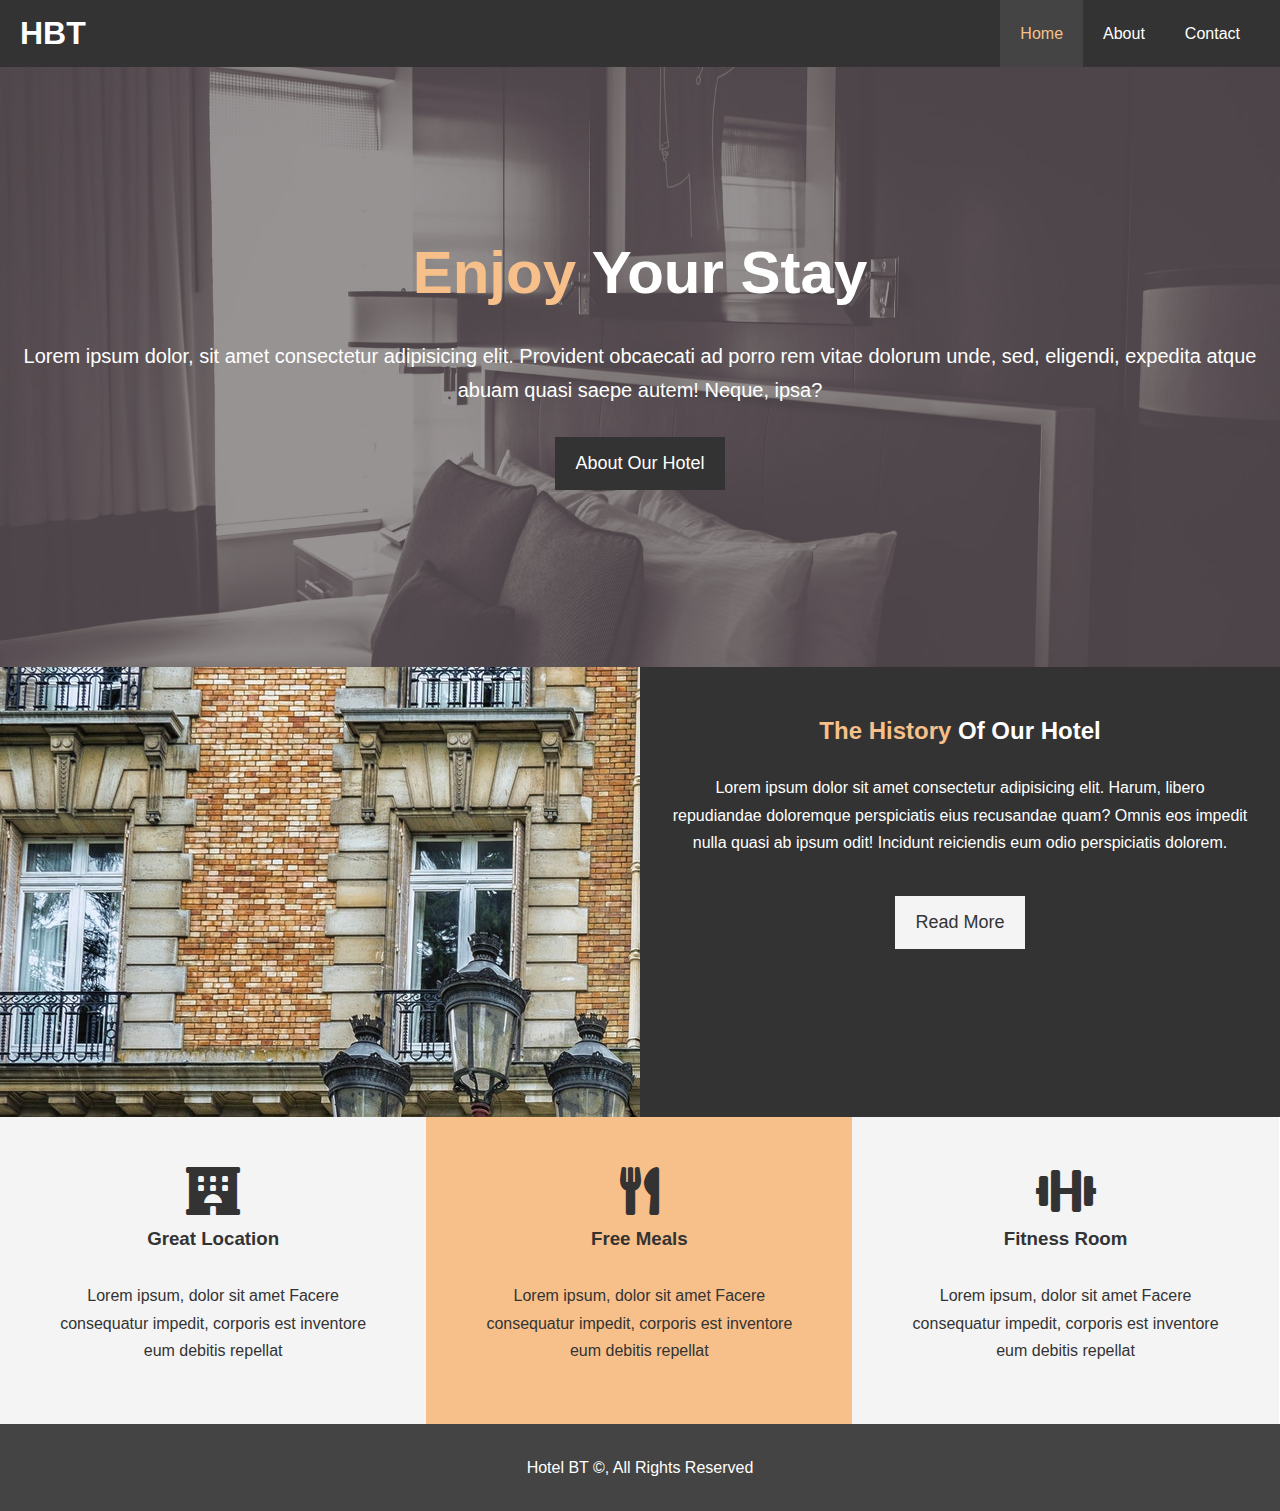
<file: index.html>
<!DOCTYPE html>
<html lang="en">
<head>
    <meta charset="UTF-8">
    <meta name="viewport" content="width=device-width, initial-scale=1.0">
    <meta name="description" content="Welcome to our Hotel website">
    <meta name="keywords" content="hotel" >
     <link rel="stylesheet" href="css/style.css">
     <link rel="stylesheet" media="screen and (max-width:760px)" href="css/mobile.css">
     <link rel="stylesheet"  href="https://use.fontawesome.com/releases/v5.6.1/css/all.css">
    <title>Hotel BT | Welcome</title>
</head>
<body>
    <header>
     
        <nav id="navbar">
            <div class="container">
                <i id="burger" class="fas fa-bars fa-2x"></i>
                <h1 class="logo" > <a href="index.html">HBT </a> </h1> 
                <ul class="navDisplay" >
                    <li><a class="current" href="index.html">Home</a></li>
                    <li><a href="about.html">About</a></li>
                    <li><a href="contact.html">Contact</a></li>
                </ul>
            </div>
          
        </nav>

        <div id="showcase">
            <div class="container">
                <div class="showcase-content">
                    <h1> <span class="text-primary" >Enjoy </span> Your Stay</h1>
                    <p class="lead" >Lorem ipsum dolor, sit amet consectetur adipisicing elit. Provident obcaecati ad porro rem vitae dolorum unde, sed, eligendi, expedita atque abuam
                         quasi saepe autem! Neque, ipsa?</p>
                         <a class="btn" href="about.html">About Our Hotel</a>
                </div>
            </div>

        </div> 
    </header>
    <section id="home-info" class="bg-dark" >
        <div class="info-img"></div>
         <div class="info-content">
         <h2><span class="text-primary" >The History </span> Of Our Hotel</h2>
         <p>Lorem ipsum dolor sit amet consectetur
              adipisicing elit. Harum, libero repudiandae
               doloremque perspiciatis eius recusandae quam? 
               Omnis eos impedit nulla quasi 
             ab ipsum odit! Incidunt reiciendis eum 
             odio perspiciatis dolorem.</p>
             <a href="about.html" class="btn btn-light">Read More</a>
            </div>
    </section>

    <section id="features">
        <div class="box bg-light">
            <i class="fas fa-hotel fa-3x"></i>
            <h3>Great Location</h3>
            <p>Lorem ipsum, dolor sit amet  Facere consequatur impedit, corporis est
                 inventore eum debitis repellat</p>
        </div>
        <div class="box bg-primary">
            <i class="fas fa-utensils fa-3x"></i>
            <h3>Free Meals</h3>
            <p>Lorem ipsum, dolor sit amet  Facere consequatur impedit, corporis est
                inventore eum debitis repellat</p>
        </div>
        <div class="box bg-light">
            <i class="fas fa-dumbbell fa-3x"></i>
            <h3>Fitness Room</h3>
            <p>Lorem ipsum, dolor sit amet  Facere consequatur impedit, corporis est
                inventore eum debitis repellat</p>
                
        </div>
    </section>
<div class=clr></div>
    <footer id="main-footer" >
       <p>Hotel BT &copy, All Rights Reserved</p> 

    </footer>

<script src='index.js' ></script>
</body>
</html>
</file>
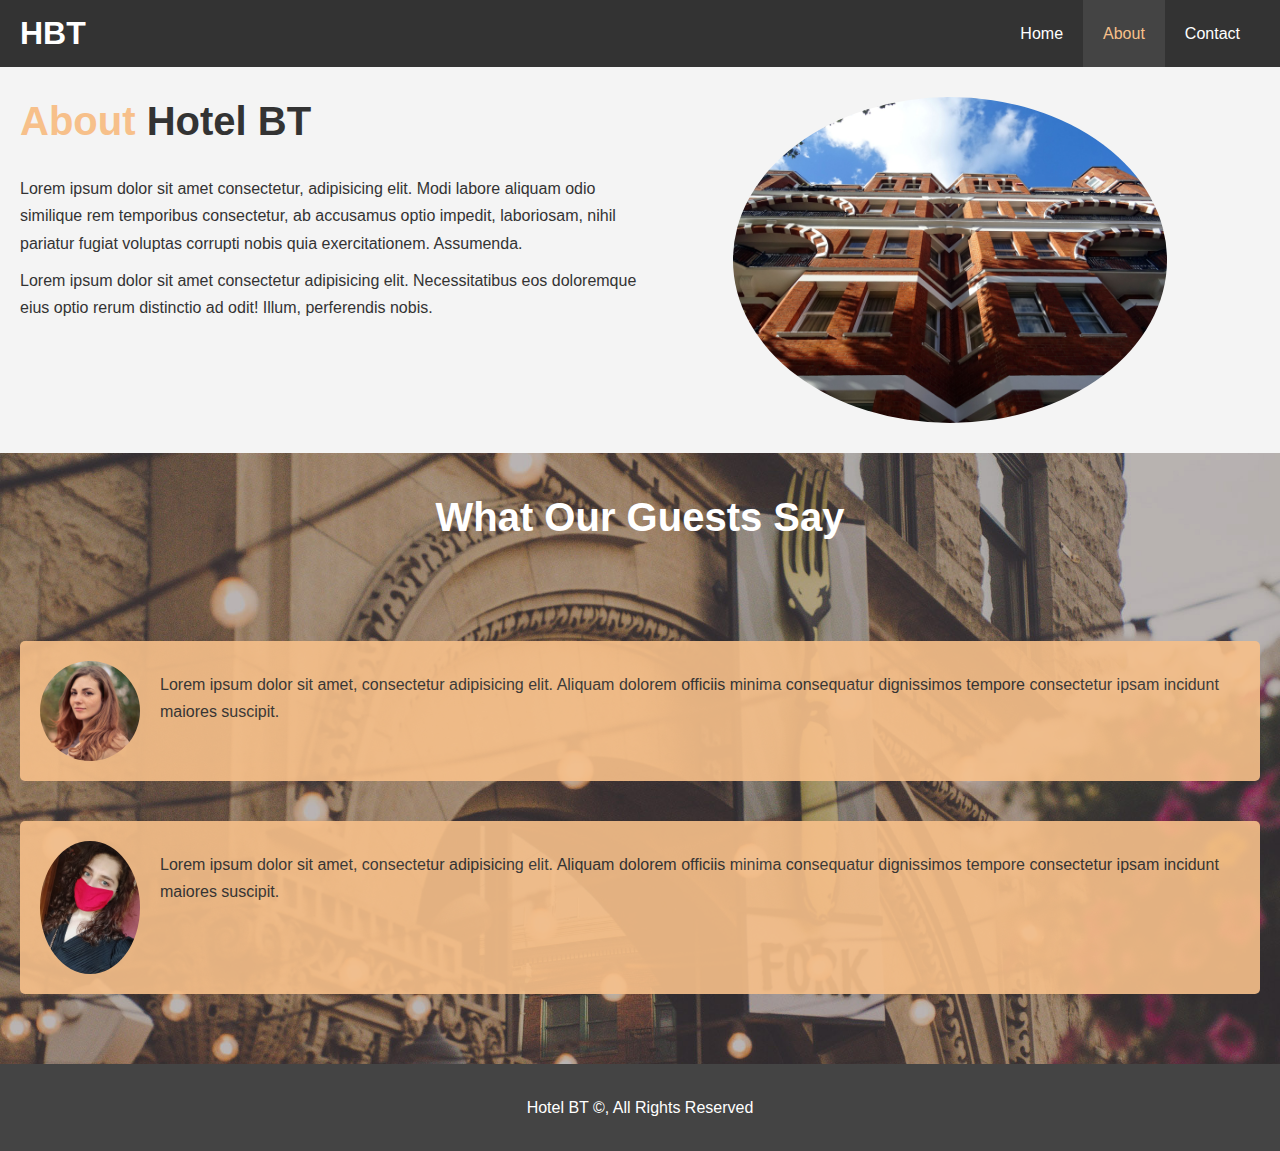
<file: about.html>
<!DOCTYPE html>
<html lang="en">
<head>
    <meta charset="UTF-8">
    <meta name="viewport" content="width=device-width, initial-scale=1.0">
    <meta name="description" content="Welcome to our Hotel website">
    <meta name="keywords" content="hotel" >
     <link rel="stylesheet" href="css/style.css">
     <link rel="stylesheet" media="screen and (max-width:760px)" href="css/mobile.css">
     <link rel="stylesheet"  href="https://use.fontawesome.com/releases/v5.6.1/css/all.css">
    <title> Welcome to about</title>
</head>
<body>
    <header>
    
        <nav id="navbar">
            <div class="container">
                <i id="burger" class="fas fa-bars fa-2x"></i>
                <h1 class="logo" > <a href="index.html">HBT </a> </h1> 
                <ul class="navDisplay"  >
                    <li><a  href="index.html">Home</a></li>
                    <li><a class="current" href="about.html">About</a></li>
                    <li><a href="contact.html">Contact</a></li>
                </ul>
            </div>
          
        </nav>

    </header>
    

<section id="about-info" class="bg-light py-3">
    <div class="container">
 <div class="info-left">
    <h1 class="l-heading" > <span class="text-primary" >About</span> Hotel BT</h1>
    <p>Lorem ipsum dolor sit amet consectetur, adipisicing elit. Modi labore aliquam odio similique rem temporibus consectetur, ab accusamus optio impedit, laboriosam, nihil pariatur fugiat voluptas 
     corrupti nobis quia exercitationem. Assumenda.</p>
    <p>Lorem ipsum dolor sit amet consectetur adipisicing elit. Necessitatibus eos doloremque eius optio rerum
         distinctio ad odit! Illum, perferendis nobis.</p>
</div>
        <div class="info-right">
        <img src='./img/photo-2.jpg' alt="hotel" />
        </div>
    </div>
    
</section>
<div class="clr"></div>
<section id="testimonials" class="py-3">
    <div class="container">
        <h2 class="l-heading">What Our Guests Say</h2>
        <div class="testimonial bg-primary">
            <img src="./img/person-1.jpg" alt="Samanda">
            <p>Lorem ipsum dolor sit amet, consectetur adipisicing elit. Aliquam dolorem officiis minima consequatur
                 dignissimos tempore consectetur ipsam incidunt maiores suscipit.</p>
            </div>

                 
                 <div class="testimonial bg-primary">
                     <img src="./img/person-2.jpg" alt="Samanda">
                     <p>Lorem ipsum dolor sit amet, consectetur adipisicing elit. Aliquam dolorem officiis minima consequatur
                          dignissimos tempore consectetur ipsam incidunt maiores suscipit.</p>
        </div>
     
    </div>


</section>






    <footer id="main-footer" >
       <p>Hotel BT &copy, All Rights Reserved</p> 
       

    </footer>

<script src='index.js' ></script>
</body>
</html>
</file>
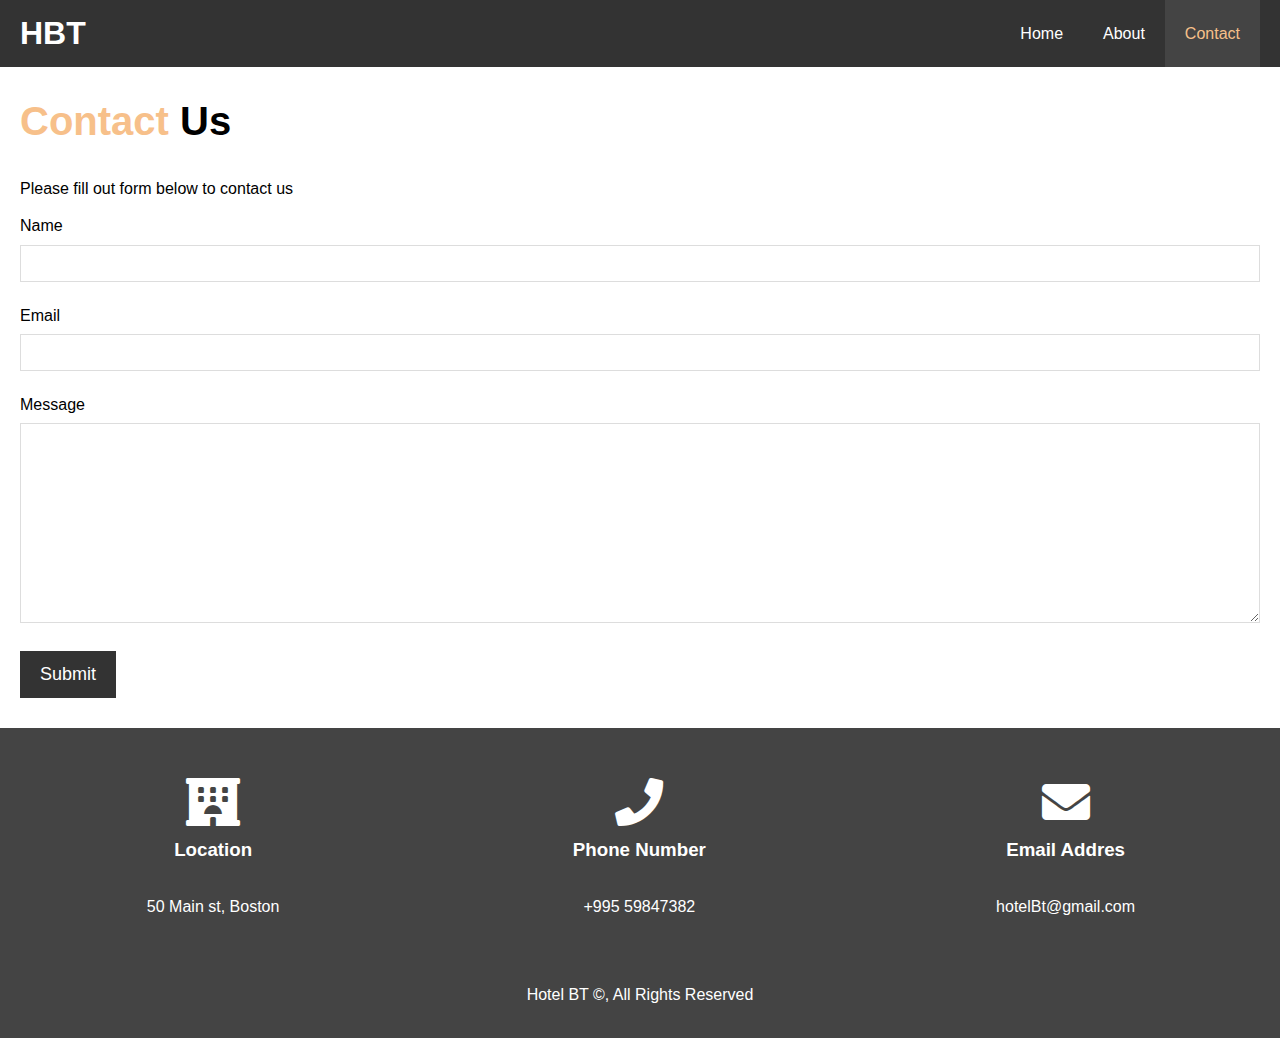
<file: contact.html>
<!DOCTYPE html>
<html lang="en">
<head>
    <meta charset="UTF-8">
    <meta name="viewport" content="width=device-width, initial-scale=1.0">
    <meta name="description" content="Welcome to our Hotel website">
    <meta name="keywords" content="hotel" >
     <link rel="stylesheet" href="css/style.css">
     <link rel="stylesheet"  href="https://use.fontawesome.com/releases/v5.6.1/css/all.css">
     <link rel="stylesheet" media="screen and (max-width:760px)" href="css/mobile.css">
    <title> Hotel BT | Contact</title>
</head>
<body>
    <header>
       
        <nav id="navbar">
            <div class="container">
                <i id="burger" class="fas fa-bars fa-2x"></i>
                <h1 class="logo" > <a href="index.html">HBT </a> </h1> 
                <ul class="navDisplay"  >
                    <li><a  href="index.html">Home</a></li>
                    <li><a  href="about.html">About</a></li>
                    <li><a class="current" href="contact.html">Contact</a></li>
                </ul>
            </div>
          
        </nav>

    </header>
    
<section id="contact-form" class="py-3">
    <div class="container">
    <h1 class="l-heading"> <span class="text-primary">Contact</span>  Us</h1>
        <p>Please fill out form below to contact us</p>
        <form  action="process.php">
            <div class="form-group">
                <label for="name" >Name</label>
                <input type="text" name="name" id="name">
            </div>
            <div class="form-group">
                <label for="for" >Email</label>
                <input type="email" name="Email" id="email">
            </div>
            <div class="form-group">
                <label for="for" >Message</label>
                <textarea  name="message" id="message"></textarea>

            </div>
            <button type="submit" class="btn">Submit</button>
        </form>
    </div>

</section>



<section id="contact-info" class="bg-dark">
    <div class="box ">
        <i class="fas fa-hotel fa-3x"></i>
        <h3>Location</h3>
        <p>50 Main st, Boston </p>
    </div>
    <div class="box" >
        <i class="fas fa-phone fa-3x"></i>
        <h3>Phone Number</h3>
        <p>+995 59847382</p>
    </div>
    <div class="box ">
        <i class="fas fa-envelope fa-3x"></i>
        <h3>Email Addres</h3>
        <p>hotelBt@gmail.com</p>
            
    </div>
</section>

    
    <footer id="main-footer" >
       <p>Hotel BT &copy, All Rights Reserved</p> 

    </footer>

    <script src='index.js' ></script>
</body>
</html>
</file>
<file: css/style.css>
*{
    margin: 0;
    padding: 0;
    box-sizing: border-box;
}




/* Main Styling */
html, body{
    font-family: 'Trebuchet MS', 'Lucida Sans Unicode', 'Lucida Grande', 'Lucida Sans', Arial, sans-serif; 
    line-height: 1.7em;
    
}
a{
    color: #333;
    text-decoration: none;
}

h1, h2, h3{
    padding-bottom: 20px;
}
p{
    margin: 10px 0;
}
/* navbar */
.container {
    margin: auto;
    max-width: 2000px;
    overflow: auto;
    padding: 0 20px;
}


#navbar{
    background-color: #333;
    color: white;
    overflow: auto;
}
#navbar a{
    color: white;
}

#navbar h1{
    float: left;
    padding-top: 20px;
}

#navbar ul{
    list-style: none;
    float: right;
}
#navbar ul li{
    float: left;
}
#navbar ul li a {
    display: block;
    padding: 20px;
    text-align: center;
}

#navbar ul li a:hover,
#navbar ul li a.current {
    background-color: #444;
    color: #f7c08a;
}


/* Showcase */

#showcase{
    background: url('../img/showcase.jpg') no-repeat center center/cover;
    height: 600px;
}
#showcase .showcase-content {
    color: #fff;
    text-align: center;
    padding-top: 170px;
}
#showcase .showcase-content h1{
    font-size: 60px;
    line-height: 1.2em;

}

/* reusable */
.clr{
    clear: both;
}
.text-primary{
    color: #f7c08a;
}
.lead{
    font-size: 20px;
}
.btn{
    display: inline-block;
    font-size: 18px;
    color: white;
    background-color: #333;
    padding: 13px 20px;
    border: none;
    cursor: pointer;
}
.btn:hover{
    background-color: #f7c08a;
    color: #333;
}
.btn-light {
    background-color: #f4f4f4;
    color: #333;
}
.bg-dark{
    background-color: #333;
    color: #fff;
}
.bg-light{
    background-color: #f4f4f4;
    color: #333;
}
.bg-primary{
    background-color: #f7c08a;
    color:  #333;
 
}
.l-heading{
    font-size: 40px;
    line-height: 1.2;
}

/* padding */
.py-1 {
    padding: 10px 0;
}
.py-2 {
    padding: 20px 0;
}
.py-3 {
    padding: 30px 0;
}
/*  */


#showcase .showcase-content p{
    padding-bottom: 20px;
    line-height: 1.7em;
}

/* burger  -------------------------------*/

.fa-bars{
    float: right;
    display: none;
}
#burger{
    display: none;
    z-index: 1000;
   
}




/* Home Info */

#home-info{
    height: 450px;
}

#home-info .info-img {
    float: left;
    width: 50%;
    background: url('../img/photo-1.jpg') no-repeat;
    min-height: 100%;
}
#home-info .info-content {
    float: right;
    width: 50%;
    height: 100%;
    text-align: center;
    padding: 50px 30px;
    overflow: hidden;
}
#home-info .info-content p{
    padding-bottom: 30px;
}


/* features */

.box    {
 float: left;
 width: 33.3%;
 padding: 50px;
 text-align: center;
}
.box i{
    margin-bottom: 10px;
}



/* About Info */
#about-info .info-right{
    float: right;
    width: 50%;
    min-height: 100%;
    
}
#about-info .info-left{
    float: left;
    width: 50%;
    min-height: 100%;
}


#about-info .info-right img{
    display: block;
    width: 70%;
    margin: auto;
    border-radius: 50%;
}

/* Testimonials */
#testimonials  h2{
    color: #fff;
    text-align: center;
    padding-bottom: 100px;
}

#testimonials{
    height: 100%;
    background: url('../img/test-bg.jpg') no-repeat center
     center/cover;
     padding-top: 40px;
}
#testimonials .testimonial img{
    width: 100px;
    float: left;
    margin-right: 20px;
    border-radius: 50%;
}

#testimonials .testimonial{
    padding: 20px;
    margin-bottom: 40px;
    overflow: auto;
    border-radius: 5px;
    opacity: 0.9;

}




/* ontact Form */
#contact-form .form-group{
    margin-bottom: 20px;
}
#contact-form label{
    display: block;
    margin-bottom: 5px;
}
#contact-form input, 
#contact-form textarea{
    width: 100%;
    padding: 10px;
    border: 1px #ddd solid;
}
#contact-form textarea{
    height: 200px;
}

#contact-form input:focus, 
#contact-form textarea:focus{
    outline: none;
    border-color: #f7c08a;
}


/* Footer */
#main-footer{
    text-align: center;
    background-color: #444;
    color: white;
    padding: 20px;
}
</file>
<file: css/mobile.css>
#navbar .logo{
    float: none;
    text-align: center;

}
#navbar ul, #navbar ul li{
    float: none;
}
#navbar ul li a{
    padding: 5px;
    border-bottom: #444 dotted 1px;
}
#home-info {
    height: 550px;
}
#home-info .info-img{
display: none;
}
#home-info .info-content{
    float: none;
    width: 100%;
}

.box{
    float: none;
    width: 100%;
}

#about-info .info-right, 
#about-info .info-left{
float: none;
width: 100%;
}
.l-heading{
    text-align: center;
    font-size: 35px;
}
#about-info .info-right{
    margin-top: 30px;
}

#contact-info .box{
    border-bottom: #444 dotted 1px;
}
#burger{
    display: inline-block;
    position: absolute;
    right: 20px;
    top: 10px;
}
.navDisplay{
    display: none;
}
.navDisplayTrue{
    display: contents;
}
</file>
